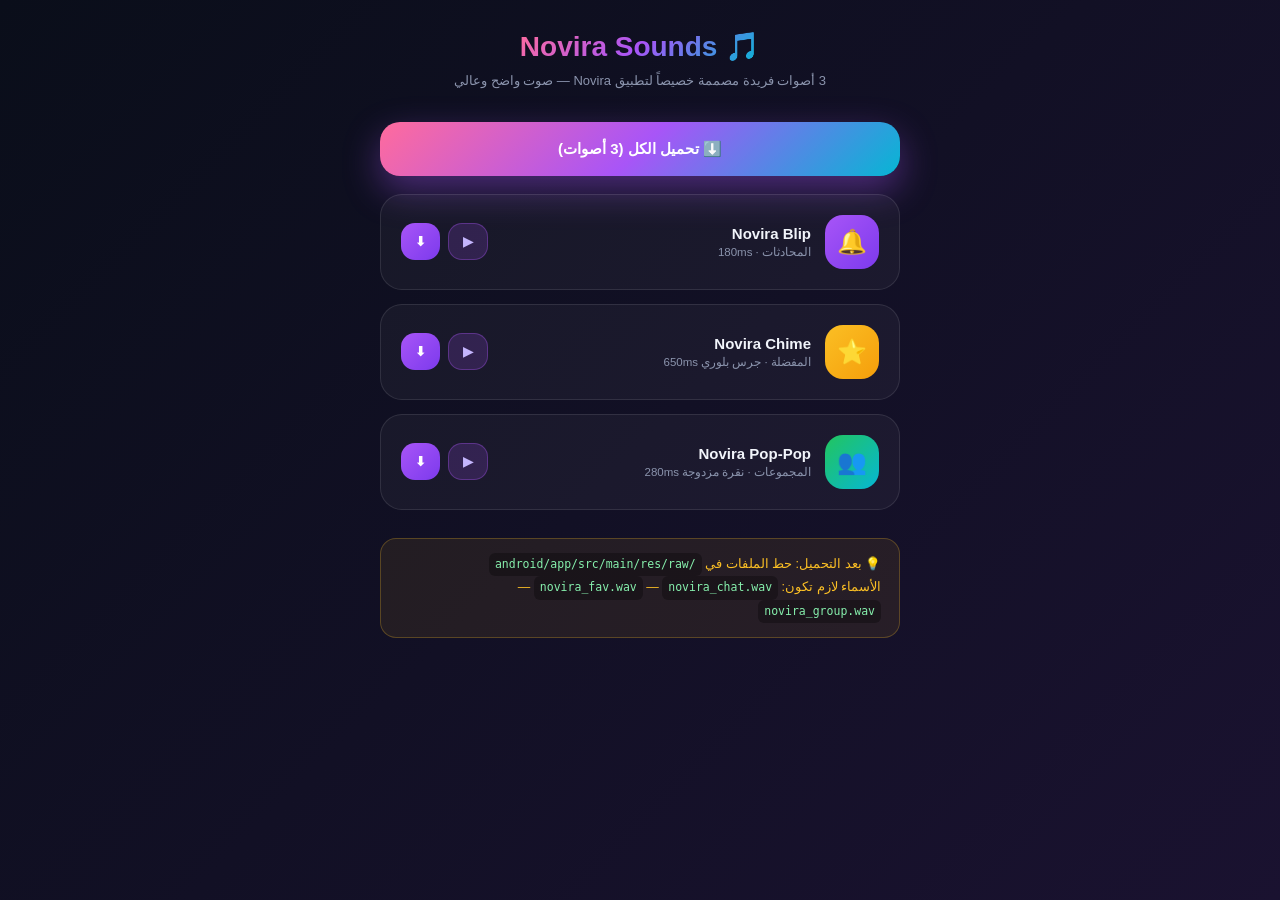
<file: novira-sounds.html>
<!DOCTYPE html>
<html lang="ar" dir="rtl">
<head>
<meta charset="UTF-8">
<meta name="viewport" content="width=device-width,initial-scale=1,viewport-fit=cover">
<title>Novira Sounds</title>
<style>
  *{box-sizing:border-box;margin:0;padding:0;-webkit-tap-highlight-color:transparent}
  body{font-family:'Segoe UI',Tahoma,sans-serif;background:linear-gradient(135deg,#0A0E1A,#1A1230);color:#F1F4FA;min-height:100vh;padding:30px 20px;display:flex;flex-direction:column;align-items:center}
  h1{font-size:28px;font-weight:900;background:linear-gradient(135deg,#FF6B9D,#A855F7,#06B6D4);-webkit-background-clip:text;-webkit-text-fill-color:transparent;margin-bottom:8px;text-align:center}
  .sub{color:#8B94AD;font-size:13px;margin-bottom:30px;text-align:center;line-height:1.6;max-width:500px}
  .card{background:rgba(255,255,255,.04);border:1px solid rgba(255,255,255,.1);border-radius:22px;padding:20px;margin-bottom:14px;width:100%;max-width:520px;display:flex;align-items:center;gap:14px}
  .icon{width:54px;height:54px;border-radius:18px;display:flex;align-items:center;justify-content:center;font-size:24px;flex-shrink:0}
  .icon.c1{background:linear-gradient(135deg,#A855F7,#7C3AED)}
  .icon.c2{background:linear-gradient(135deg,#FBBF24,#F59E0B)}
  .icon.c3{background:linear-gradient(135deg,#22C55E,#06B6D4)}
  .info{flex:1;min-width:0}
  .name{font-size:15px;font-weight:800;margin-bottom:3px}
  .desc{font-size:11.5px;color:#8B94AD}
  .btns{display:flex;gap:8px;flex-shrink:0}
  .btn{padding:10px 14px;border-radius:14px;border:none;font-family:inherit;font-size:12.5px;font-weight:800;cursor:pointer}
  .btn:active{transform:scale(.95)}
  .btn.play{background:rgba(168,85,247,.18);color:#C4B5FD;border:1px solid rgba(168,85,247,.35)}
  .btn.dl{background:linear-gradient(135deg,#A855F7,#7C3AED);color:#fff}
  .big{width:100%;max-width:520px;padding:18px;border-radius:20px;background:linear-gradient(135deg,#FF6B9D,#A855F7,#06B6D4);color:#fff;font-size:15px;font-weight:900;border:none;cursor:pointer;box-shadow:0 14px 36px rgba(168,85,247,.4);margin-bottom:18px;font-family:inherit}
  .big:active{transform:scale(.98)}
  .note{background:rgba(251,191,36,.08);border:1px solid rgba(251,191,36,.25);border-radius:16px;padding:14px 18px;font-size:12.5px;color:#FBBF24;line-height:1.7;max-width:520px;margin-top:14px}
  code{background:rgba(0,0,0,.3);padding:2px 6px;border-radius:6px;font-family:monospace;font-size:11.5px;direction:ltr;display:inline-block;color:#86EFAC}
  .modal{position:fixed;inset:0;background:rgba(0,0,0,.9);z-index:99999;display:none;align-items:center;justify-content:center;padding:20px}
  .modal.act{display:flex}
  .modal-c{background:#151A2C;border:1px solid rgba(255,255,255,.14);border-radius:22px;padding:22px;max-width:440px;width:100%}
  .modal-t{font-size:17px;font-weight:900;margin-bottom:10px;text-align:center}
  .modal-d{font-size:12.5px;color:#8B94AD;margin-bottom:16px;text-align:center;line-height:1.7}
  .modal-a{display:block;padding:16px;border-radius:14px;background:linear-gradient(135deg,#A855F7,#7C3AED);color:#fff;font-weight:800;text-align:center;text-decoration:none;margin-bottom:10px;font-size:15px}
  .modal-b{display:block;width:100%;padding:14px;border-radius:14px;background:rgba(255,255,255,.06);color:#F1F4FA;font-weight:800;border:1px solid rgba(255,255,255,.14);margin-bottom:10px;font-family:inherit;font-size:14px;cursor:pointer}
  .modal-x{display:block;width:100%;padding:12px;border-radius:14px;background:transparent;color:#8B94AD;font-weight:700;border:none;font-family:inherit;font-size:13px;cursor:pointer}
  .toast{position:fixed;bottom:30px;left:50%;transform:translateX(-50%) translateY(100px);background:rgba(168,85,247,.95);color:#fff;padding:14px 22px;border-radius:16px;font-size:13px;font-weight:800;z-index:999999;transition:transform .3s;max-width:90vw;text-align:center;pointer-events:none}
  .toast.show{transform:translateX(-50%) translateY(0)}
</style>
</head>
<body>

<h1>🎵 Novira Sounds</h1>
<div class="sub">3 أصوات فريدة مصممة خصيصاً لتطبيق Novira — صوت واضح وعالي</div>

<button class="big" onclick="downloadAll()">⬇️ تحميل الكل (3 أصوات)</button>

<div class="card">
  <div class="icon c1">🔔</div>
  <div class="info">
    <div class="name">Novira Blip</div>
    <div class="desc">المحادثات · 180ms</div>
  </div>
  <div class="btns">
    <button class="btn play" onclick="preview('chat')">▶</button>
    <button class="btn dl" onclick="download('chat')">⬇</button>
  </div>
</div>

<div class="card">
  <div class="icon c2">⭐</div>
  <div class="info">
    <div class="name">Novira Chime</div>
    <div class="desc">المفضلة · جرس بلوري 650ms</div>
  </div>
  <div class="btns">
    <button class="btn play" onclick="preview('fav')">▶</button>
    <button class="btn dl" onclick="download('fav')">⬇</button>
  </div>
</div>

<div class="card">
  <div class="icon c3">👥</div>
  <div class="info">
    <div class="name">Novira Pop-Pop</div>
    <div class="desc">المجموعات · نقرة مزدوجة 280ms</div>
  </div>
  <div class="btns">
    <button class="btn play" onclick="preview('group')">▶</button>
    <button class="btn dl" onclick="download('group')">⬇</button>
  </div>
</div>

<div class="note">
  💡 بعد التحميل: حط الملفات في <code>android/app/src/main/res/raw/</code><br>
  الأسماء لازم تكون: <code>novira_chat.wav</code> — <code>novira_fav.wav</code> — <code>novira_group.wav</code>
</div>

<div class="modal" id="modal">
  <div class="modal-c">
    <div class="modal-t" id="modal-t">ملف</div>
    <div class="modal-d" id="modal-d">اختر طريقة الحفظ</div>
    <a class="modal-a" id="modal-a" download>📥 حفظ الملف</a>
    <button class="modal-b" onclick="copyLink()">📋 نسخ الرابط</button>
    <button class="modal-x" onclick="closeModal()">إغلاق</button>
  </div>
</div>

<div class="toast" id="toast"></div>

<script>
const SR = 44100;

// 🔔 Chat — نقرة دافية
function designChat(ctx) {
  const t = 0, dur = 0.18;
  const o1 = ctx.createOscillator(); o1.type = 'sine'; o1.frequency.value = 880;
  const o2 = ctx.createOscillator(); o2.type = 'sine'; o2.frequency.value = 1760;
  const g1 = ctx.createGain();
  g1.gain.setValueAtTime(0, t);
  g1.gain.linearRampToValueAtTime(1.0, t + 0.005);
  g1.gain.exponentialRampToValueAtTime(0.001, t + dur);
  const g2 = ctx.createGain(); g2.gain.value = 0.28;
  o1.connect(g1);
  o2.connect(g2).connect(g1);
  g1.connect(ctx.destination);
  o1.start(t); o1.stop(t + dur);
  o2.start(t); o2.stop(t + dur);
}

// ⭐ Fav — جرس بلوري
function strikeBell(ctx, freq, start, dur, amp) {
  const hs = [1, 2.01, 3.03, 4.12, 5.43];
  const as = [1, 0.45, 0.22, 0.12, 0.06];
  hs.forEach(function(h, i) {
    const o = ctx.createOscillator(); o.type = 'sine';
    o.frequency.value = freq * h;
    const g = ctx.createGain();
    g.gain.setValueAtTime(0, start);
    g.gain.linearRampToValueAtTime(amp * as[i], start + 0.003);
    g.gain.exponentialRampToValueAtTime(0.0001, start + dur);
    o.connect(g).connect(ctx.destination);
    o.start(start); o.stop(start + dur);
  });
}
function designFav(ctx) {
  strikeBell(ctx, 523.25, 0,    0.65, 0.35);
  strikeBell(ctx, 1046.5, 0,    0.65, 1.0);
  strikeBell(ctx, 1318.5, 0.09, 0.6,  0.85);
}

// 👥 Group — نقرتان صاعدتان
function popStrike(ctx, freq, start, dur, amp) {
  const o = ctx.createOscillator(); o.type = 'triangle';
  o.frequency.setValueAtTime(freq * 1.35, start);
  o.frequency.exponentialRampToValueAtTime(freq, start + 0.03);
  const g = ctx.createGain();
  g.gain.setValueAtTime(0, start);
  g.gain.linearRampToValueAtTime(amp, start + 0.004);
  g.gain.exponentialRampToValueAtTime(0.001, start + dur);
  o.connect(g).connect(ctx.destination);
  o.start(start); o.stop(start + dur);
}
function designGroup(ctx) {
  popStrike(ctx, 659.25, 0,    0.11, 1.0);
  popStrike(ctx, 783.99, 0.14, 0.13, 1.0);
}

// Rendering
async function renderSound(designFn, duration) {
  const ctx = new OfflineAudioContext(1, Math.ceil(SR * duration), SR);
  designFn(ctx);
  return await ctx.startRendering();
}

function normalize(buffer, peakTarget) {
  peakTarget = peakTarget || 0.94;
  let max = 0;
  const d = buffer.getChannelData(0);
  for (let i = 0; i < d.length; i++) if (Math.abs(d[i]) > max) max = Math.abs(d[i]);
  if (max === 0) return buffer;
  const k = peakTarget / max;
  for (let i = 0; i < d.length; i++) d[i] *= k;
  return buffer;
}

function bufferToWav(buffer) {
  const numCh = buffer.numberOfChannels;
  const len = buffer.length * numCh * 2 + 44;
  const arr = new ArrayBuffer(len);
  const view = new DataView(arr);
  let pos = 0;
  function u16(v){ view.setUint16(pos, v, true); pos += 2; }
  function u32(v){ view.setUint32(pos, v, true); pos += 4; }
  function str(s){ for (let i = 0; i < s.length; i++) view.setUint8(pos++, s.charCodeAt(i)); }

  str('RIFF'); u32(len - 8); str('WAVE');
  str('fmt '); u32(16); u16(1); u16(numCh);
  u32(buffer.sampleRate); u32(buffer.sampleRate * numCh * 2);
  u16(numCh * 2); u16(16);
  str('data'); u32(len - pos - 4);

  const chans = [];
  for (let i = 0; i < numCh; i++) chans.push(buffer.getChannelData(i));
  let samples;
  if (numCh === 2) {
    samples = new Float32Array(buffer.length * 2);
    for (let i = 0, j = 0; i < buffer.length; i++) {
      samples[j++] = chans[0][i]; samples[j++] = chans[1][i];
    }
  } else samples = chans[0];

  for (let i = 0; i < samples.length; i++, pos += 2) {
    let s = Math.max(-1, Math.min(1, samples[i]));
    view.setInt16(pos, s < 0 ? s * 0x8000 : s * 0x7FFF, true);
  }
  return new Blob([view], { type: 'audio/wav' });
}

// Config
const CONF = {
  chat:  { design: designChat,  dur: 0.2,  file: 'novira_chat.wav'  },
  fav:   { design: designFav,   dur: 0.7,  file: 'novira_fav.wav'   },
  group: { design: designGroup, dur: 0.32, file: 'novira_group.wav' }
};

const cache = {};
let lastBlob = null;
let lastFilename = '';

async function getBuffer(key) {
  if (cache[key]) return cache[key];
  const c = CONF[key];
  const buf = await renderSound(c.design, c.dur);
  normalize(buf, 0.94);
  cache[key] = buf;
  return buf;
}

async function preview(key) {
  try {
    const buf = await getBuffer(key);
    const ac = new (window.AudioContext || window.webkitAudioContext)();
    if (ac.state === 'suspended') await ac.resume();
    const src = ac.createBufferSource();
    src.buffer = buf;
    src.connect(ac.destination);
    src.start();
    src.onended = function(){ setTimeout(function(){ ac.close(); }, 100); };
    toast('▶ ' + CONF[key].file);
  } catch(e) {
    toast('❌ تعذر التشغيل');
  }
}

async function download(key) {
  try {
    const buf = await getBuffer(key);
    const blob = bufferToWav(buf);
    lastBlob = blob;
    lastFilename = CONF[key].file;
    toast('جاري التحضير...');

    // جرّب المشاركة (تخدم داخل APK / WebView)
    if (navigator.share) {
      try {
        const file = new File([blob], CONF[key].file, { type: 'audio/wav' });
        if (navigator.canShare && navigator.canShare({ files: [file] })) {
          await navigator.share({
            files: [file],
            title: CONF[key].file,
            text: 'حفظ صوت Novira'
          });
          toast('✅ تم');
          return;
        }
      } catch(e) {
        if (e.name === 'AbortError') return;
      }
    }

    // fallback: عرض نافذة
    const reader = new FileReader();
    reader.onload = function() {
      showModal(CONF[key].file, reader.result);
    };
    reader.readAsDataURL(blob);
  } catch(e) {
    console.error(e);
    toast('❌ خطأ: ' + e.message);
  }
}

function showModal(filename, dataUri) {
  document.getElementById('modal-t').textContent = filename;
  document.getElementById('modal-d').textContent = 'اختر طريقة الحفظ — إذا الحفظ المباشر ما خدمش، دوس مطوّلاً على الزر واختر "تنزيل الرابط"';
  const a = document.getElementById('modal-a');
  a.href = dataUri;
  a.download = filename;
  a.textContent = '📥 حفظ ' + filename;
  document.getElementById('modal').classList.add('act');
}

function closeModal() {
  document.getElementById('modal').classList.remove('act');
}

async function copyLink() {
  const a = document.getElementById('modal-a');
  try {
    await navigator.clipboard.writeText(a.href);
    toast('✅ تم نسخ الرابط');
  } catch(e) {
    toast('❌ تعذر النسخ');
  }
}

async function downloadAll() {
  const keys = ['chat', 'fav', 'group'];
  toast('جاري تحضير 3 أصوات...');
  for (let i = 0; i < keys.length; i++) {
    await download(keys[i]);
    await new Promise(function(r){ setTimeout(r, 600); });
  }
}

let toastTimer;
function toast(msg) {
  const t = document.getElementById('toast');
  t.textContent = msg;
  t.classList.add('show');
  clearTimeout(toastTimer);
  toastTimer = setTimeout(function(){ t.classList.remove('show'); }, 2500);
}

// إغلاق المودال عند الضغط خارجه
document.getElementById('modal').addEventListener('click', function(e){
  if (e.target === this) closeModal();
});
</script>
</body>
</html>
</file>
